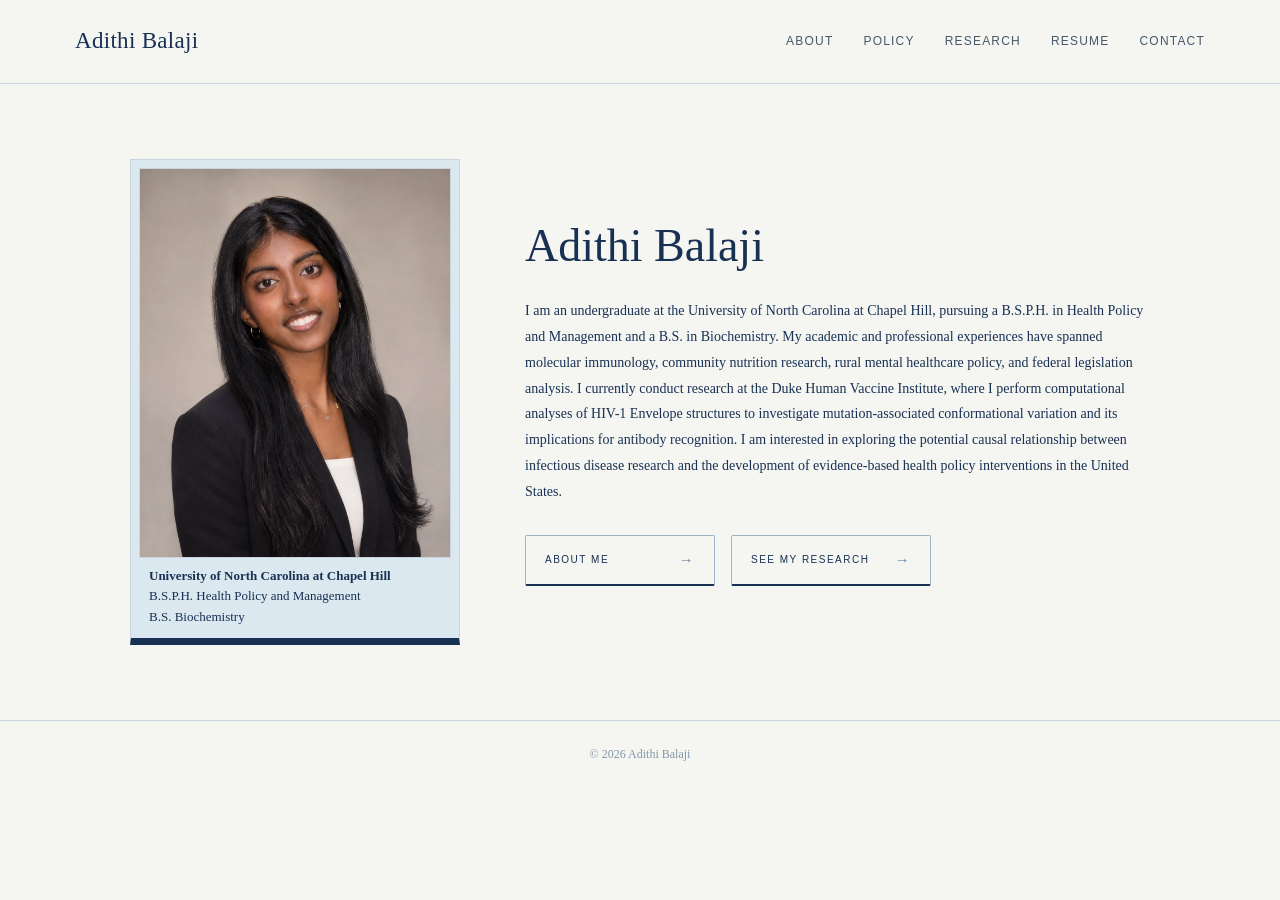
<file: index.html>
<!DOCTYPE html>
<html lang="en">

<head>
    <meta charset="UTF-8">
    <meta name="viewport" content="width=device-width, initial-scale=1.0">

    <title>Home | Adithi Balaji</title>

    <link rel="stylesheet" href="style.css">
</head>

<body>

<header>
    <div class="nav-container">

        <a href="index.html" class="logo">Adithi Balaji</a>

        <nav class="navbar">
            <ul>
                <li><a href="about.html">About</a></li>
                <li><a href="policy.html">Policy</a></li>
                <li><a href="research.html">Research</a></li>
                <li><a href="resume.html">Resume</a></li>
                <li><a href="connect.html">Contact</a></li>
            </ul>
        </nav>

    </div>
</header>


<main class="container">

    <div class="home-layout">

        <!-- PROFILE PHOTOGRAPH: LEFT SIDE -->

        <div class="home-image">

            <figure class="image-frame">

                <img
                    src="images/profile.jpeg"
                    alt="Portrait of Adithi Balaji"
                    class="profile-photo"
                >

                <figcaption class="image-caption">

                    <span>
                        <strong>University of North Carolina at Chapel Hill</strong>
                        <br>
                        B.S.P.H. Health Policy and Management
                        <br>
                        B.S. Biochemistry
                    </span>

                </figcaption>

            </figure>

        </div>


        <!-- INTRODUCTION: RIGHT SIDE -->

        <div class="home-text">

            <h1>Adithi Balaji</h1>

            <div class="intro">

                <p>
                    I am an undergraduate at the University of North Carolina at Chapel Hill, pursuing a B.S.P.H. in Health Policy and Management and a B.S. in Biochemistry. My academic and professional experiences have spanned molecular immunology, community nutrition research, rural mental healthcare policy, and federal legislation analysis. I currently conduct research at the Duke Human Vaccine Institute, where I perform computational analyses of HIV-1 Envelope structures to investigate mutation-associated conformational variation and its implications for antibody recognition. I am interested in exploring the potential causal relationship between infectious disease research and the development of evidence-based health policy interventions in the United States.
                </p>

                <div class="home-buttons">

                    <a href="about.html" class="home-button">
                        About Me
                    </a>

                    <a href="research.html" class="home-button">
                        See my Research
                    </a>

                </div>


            </div>

        </div>

    </div>

</main>


<footer>
    © 2026 Adithi Balaji
</footer>


</body>
</html>
</file>
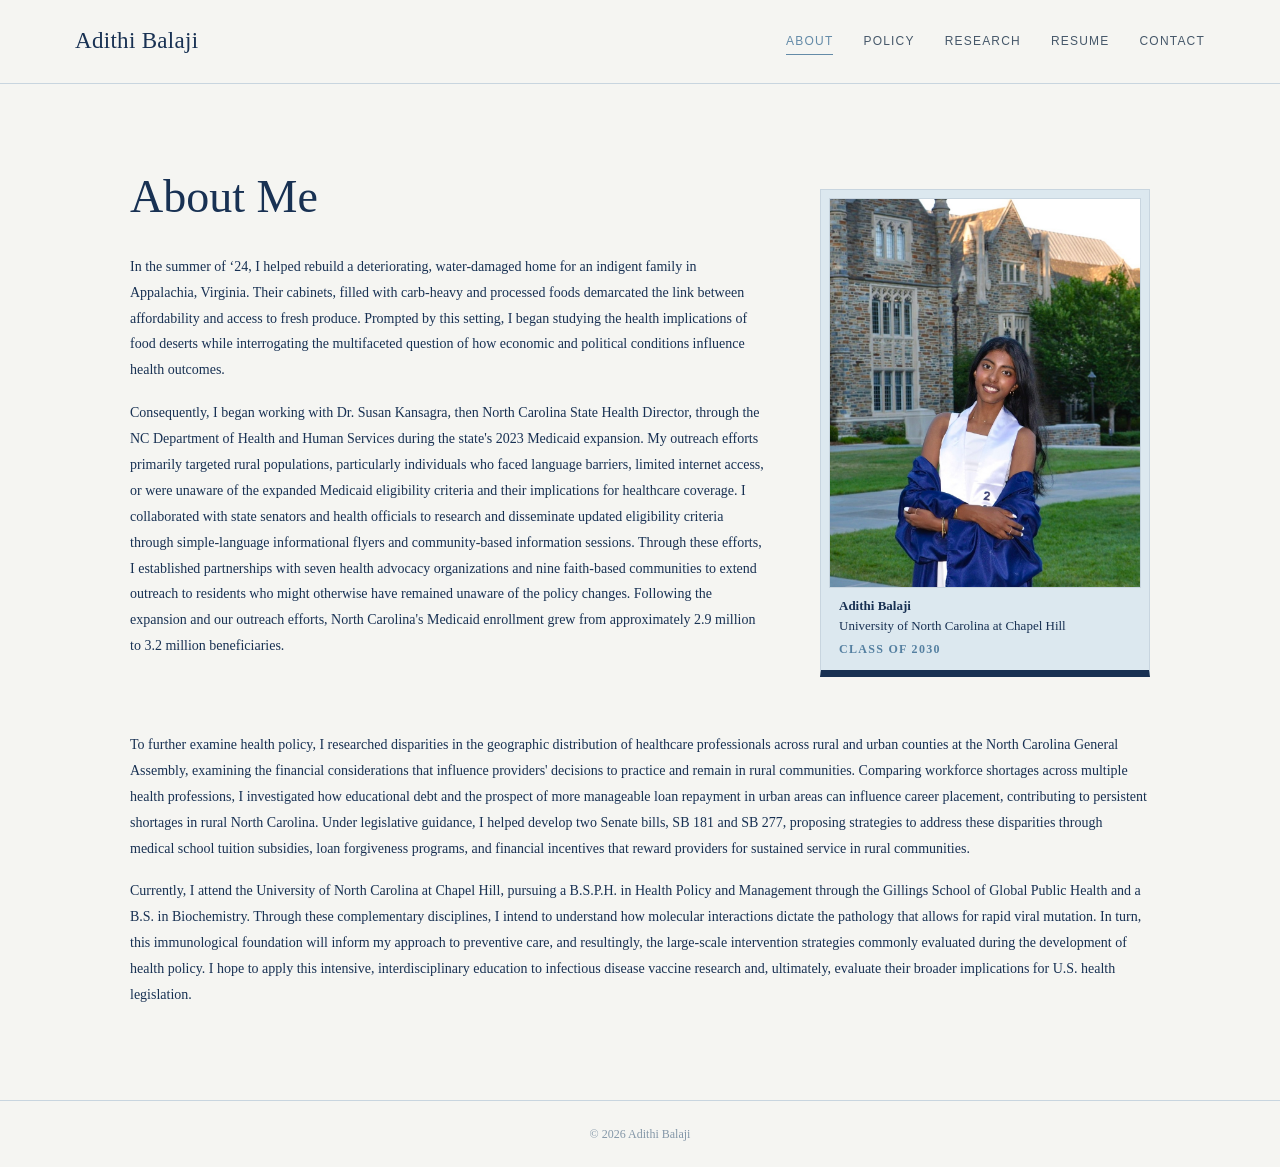
<file: about.html>
<!DOCTYPE html>
<html lang="en">

<head>
    <meta charset="UTF-8">
    <meta name="viewport" content="width=device-width, initial-scale=1.0">

    <title>About | Adithi Balaji</title>

    <link rel="stylesheet" href="style.css">
</head>

<body>

<header>
    <div class="nav-container">

        <a href="index.html" class="logo">Adithi Balaji</a>

        <nav class="navbar">
            <ul>
                <li><a href="about.html" class="active">About</a></li>
                <li><a href="policy.html">Policy</a></li>
                <li><a href="research.html">Research</a></li>
                <li><a href="resume.html">Resume</a></li>
                <li><a href="connect.html">Contact</a></li>
            </ul>
        </nav>

    </div>
</header>



<main class="container">

    <div class="about-layout">

        <!-- BIOGRAPHY -->

        <div class="about-text">

            <h1>About Me</h1>

            <div class="intro">

                <p>
                    In the summer of ‘24, I helped rebuild a deteriorating, water-damaged home for an indigent family in Appalachia, Virginia. Their cabinets, filled with carb-heavy and processed foods demarcated the link between affordability and access to fresh produce. Prompted by this setting, I began studying the health implications of food deserts while interrogating the multifaceted question of how economic and political conditions influence health outcomes.
                </p>

                <p>
                    Consequently, I began working with Dr. Susan Kansagra, then North Carolina State Health Director, through the NC Department of Health and Human Services during the state's 2023 Medicaid expansion. My outreach efforts primarily targeted rural populations, particularly individuals who faced language barriers, limited internet access, or were unaware of the expanded Medicaid eligibility criteria and their implications for healthcare coverage. I collaborated with state senators and health officials to research and disseminate updated eligibility criteria through simple-language informational flyers and community-based information sessions. Through these efforts, I established partnerships with seven health advocacy organizations and nine faith-based communities to extend outreach to residents who might otherwise have remained unaware of the policy changes. Following the expansion and our outreach efforts, North Carolina's Medicaid enrollment grew from approximately 2.9 million to 3.2 million beneficiaries.
                </p>

            </div>

        </div>

        <!-- PROFILE PHOTOGRAPH: UNCHANGED -->

        <div class="about-image">

            <figure class="image-frame">

                <img
                    src="images/adithi.jpg"
                    alt="Portrait of Adithi Balaji"
                    class="profile-photo"
                >

                <figcaption class="image-caption">

                    <span>
                        <strong>Adithi Balaji</strong>
                        <br>
                        University of North Carolina at Chapel Hill
                        <br>
                        <small>CLASS OF 2030</small>
                    </span>

                </figcaption>

            </figure>

        </div>

    </div>

    <!-- REMAINING THREE PARAGRAPHS: FULL WIDTH -->

    <div class="intro about-full-width">

        <p>
            To further examine health policy, I researched disparities in the geographic distribution of healthcare professionals across rural and urban counties at the North Carolina General Assembly, examining the financial considerations that influence providers' decisions to practice and remain in rural communities. Comparing workforce shortages across multiple health professions, I investigated how educational debt and the prospect of more manageable loan repayment in urban areas can influence career placement, contributing to persistent shortages in rural North Carolina. Under legislative guidance, I helped develop two Senate bills, SB 181 and SB 277, proposing strategies to address these disparities through medical school tuition subsidies, loan forgiveness programs, and financial incentives that reward providers for sustained service in rural communities.
        </p>

        <p>
            Currently, I attend the University of North Carolina at Chapel Hill, pursuing a B.S.P.H. in Health Policy and Management through the Gillings School of Global Public Health and a B.S. in Biochemistry. Through these complementary disciplines, I intend to understand how molecular interactions dictate the pathology that allows for rapid viral mutation. In turn, this immunological foundation will inform my approach to preventive care, and resultingly, the large-scale intervention strategies commonly evaluated during the development of health policy. I hope to apply this intensive, interdisciplinary education to infectious disease vaccine research and, ultimately, evaluate their broader implications for U.S. health legislation.
        </p>

    </div>

</main>

<footer>
    © 2026 Adithi Balaji
</footer>
</file>
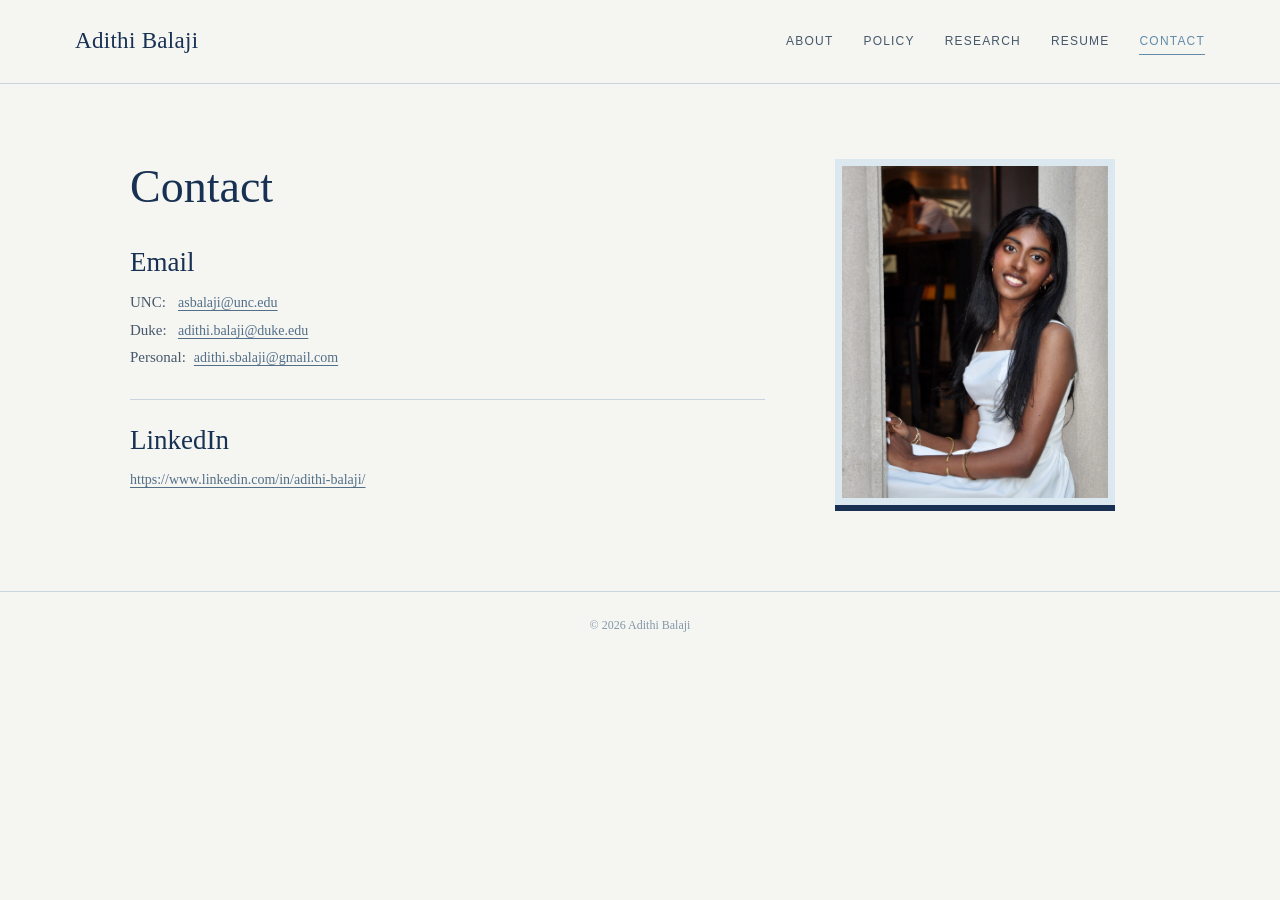
<file: connect.html>
<!DOCTYPE html>
<html lang="en">

<head>
    <meta charset="UTF-8">
    <meta name="viewport" content="width=device-width, initial-scale=1.0">

    <title>Contact | Adithi Balaji</title>

    <link rel="stylesheet" href="style.css">
</head>

<body>

<header>

    <div class="nav-container">

        <a href="index.html" class="logo">Adithi Balaji</a>

        <nav class="navbar">
            <ul>
                <li><a href="about.html">About</a></li>
                <li><a href="policy.html">Policy</a></li>
                <li><a href="research.html">Research</a></li>
                <li><a href="resume.html">Resume</a></li>
                <li><a href="connect.html" class="active">Contact</a></li>
            </ul>
        </nav>

    </div>

</header>


<main class="container">

    <div class="contact-layout">

        <!-- CONTACT INFORMATION -->

        <div class="contact-info">

            <h1>Contact</h1>

            <!-- EMAIL -->

            <section class="contact-section">

                <h2>Email</h2>

                <div class="contact-links">

                    <p class="contact-line">
                        <span class="contact-label">UNC:</span>
                        <a href="mailto:asbalaji@unc.edu">
                            asbalaji@unc.edu
                        </a>
                    </p>

                    <p class="contact-line">
                        <span class="contact-label">Duke:</span>
                        <a href="mailto:adithi.balaji@duke.edu">
                            adithi.balaji@duke.edu
                        </a>
                    </p>

                    <p class="contact-line">
                        <span class="contact-label">Personal:</span>
                        <a href="mailto:adithi.sbalaji@gmail.com">
                            adithi.sbalaji@gmail.com
                        </a>
                    </p>

                </div>

            </section>


            <!-- LINKEDIN -->

            <section class="contact-section">

                <h2>LinkedIn</h2>

                <div class="contact-links">

                    <p class="contact-line">
                        <a
                            href="https://www.linkedin.com/in/adithi-balaji/"
                            target="_blank"
                            rel="noopener noreferrer"
                        >
                            https://www.linkedin.com/in/adithi-balaji/
                        </a>
                    </p>

                </div>

            </section>

        </div>


        <!-- CONTACT PHOTOGRAPH -->

        <div class="contact-image">

            <img
                src="images/contact.jpg"
                alt="Portrait of Adithi Balaji"
                class="contact-photo"
            >

        </div>

    </div>

</main>


<footer>
    © 2026 Adithi Balaji
</footer>


</body>
</html>
</file>
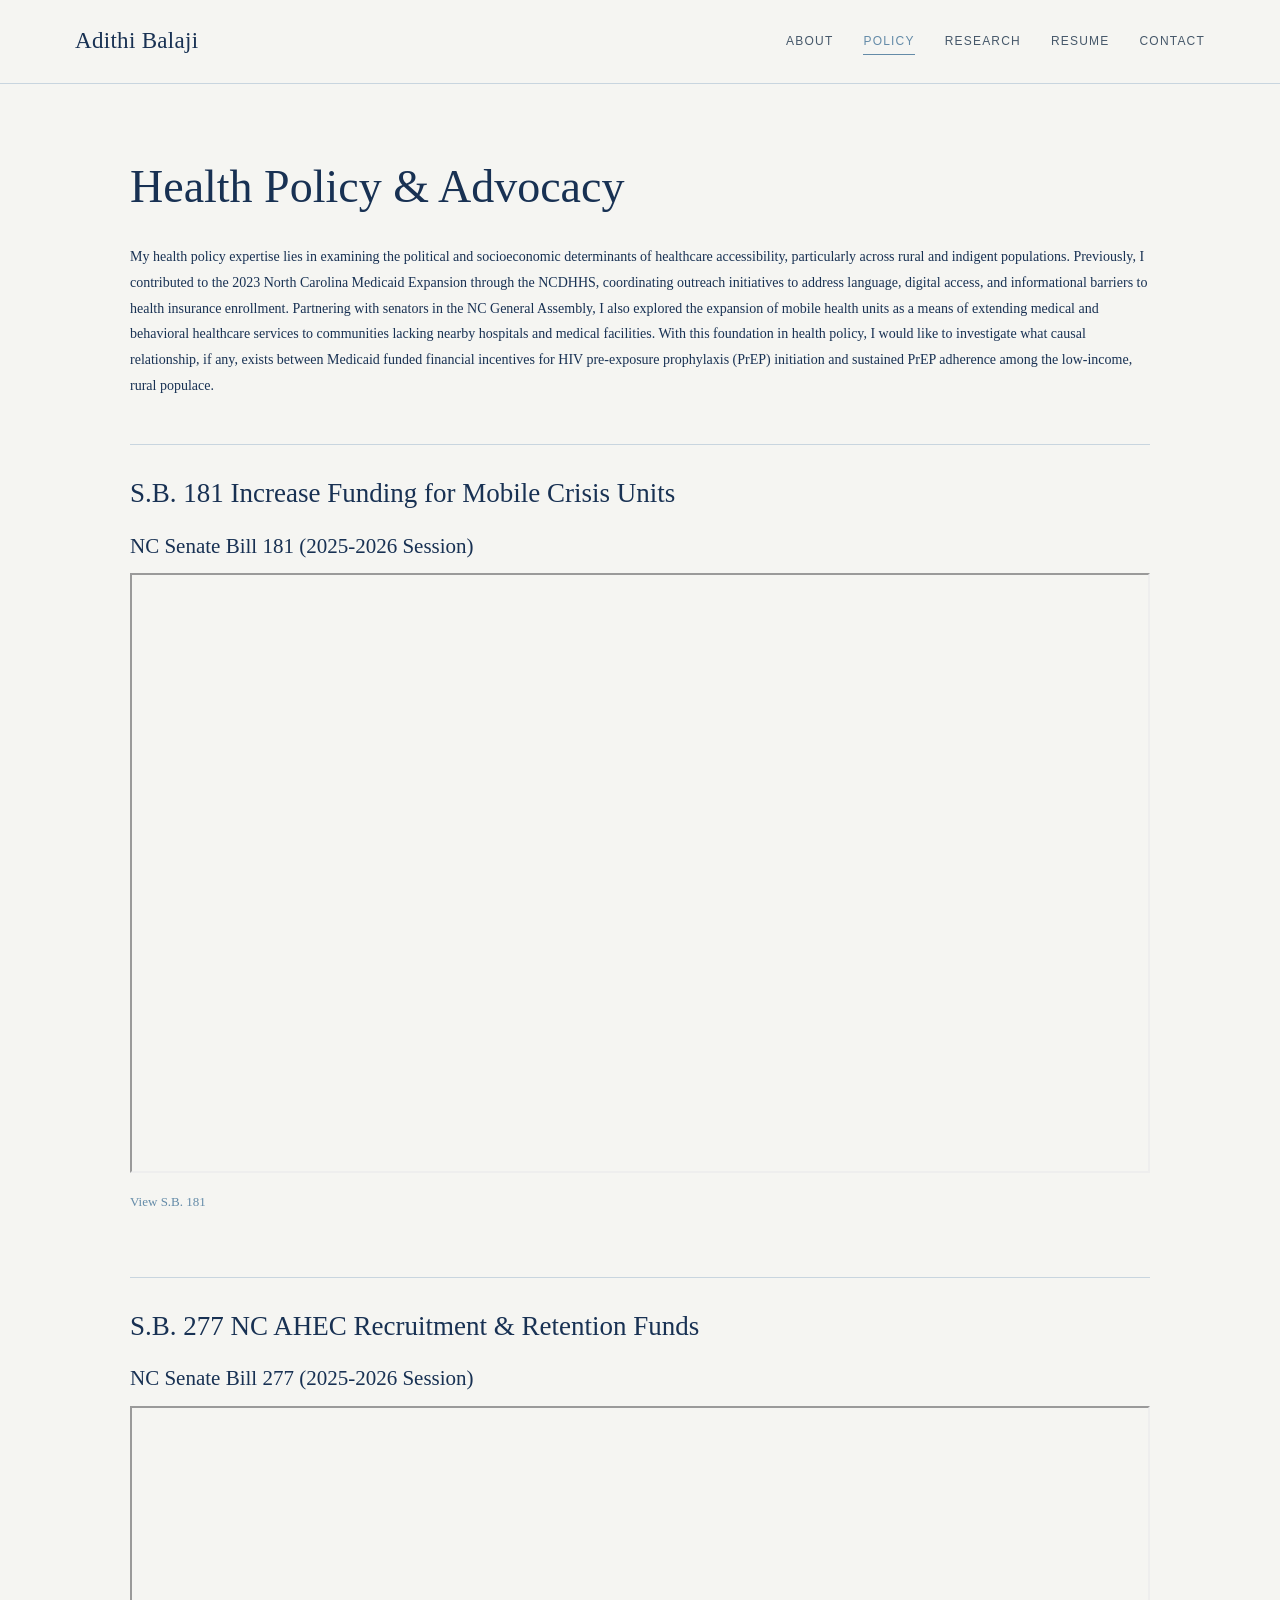
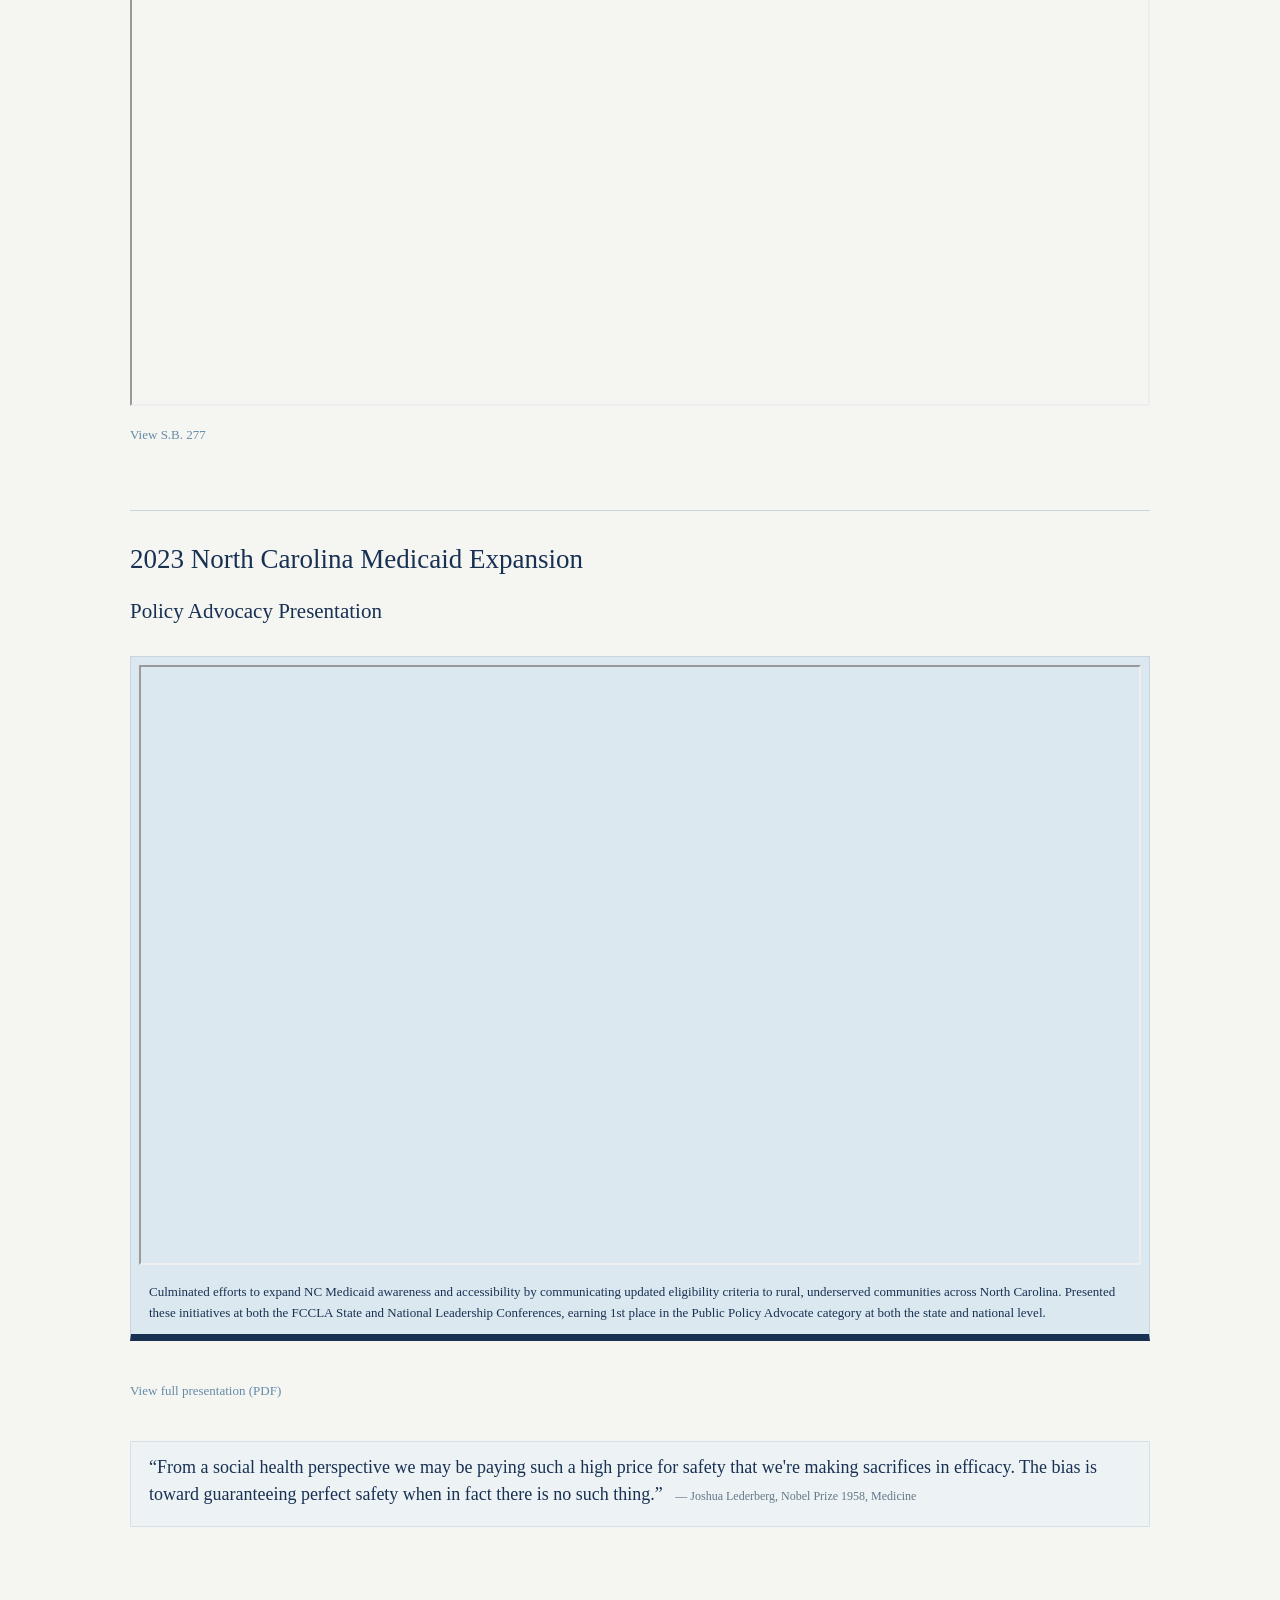
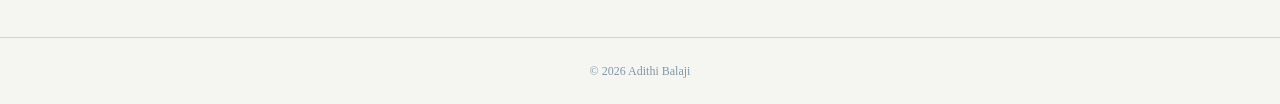
<file: policy.html>
<!DOCTYPE html>
<html lang="en">

<head>
    <meta charset="UTF-8">
    <meta name="viewport" content="width=device-width, initial-scale=1.0">

    <title>Policy | Adithi Balaji</title>

    <!-- Google Fonts -->
    <link href="https://fonts.googleapis.com/css2?family=Source+Serif+4:wght@400;500;600&display=swap" rel="stylesheet">

    <!-- Main Stylesheet -->
    <link rel="stylesheet" href="style.css">
</head>

<body>

<header>

    <div class="nav-container">

        <a href="index.html" class="logo">Adithi Balaji</a>

        <nav class="navbar">
            <ul>
                <li><a href="about.html">About</a></li>
                <li><a href="policy.html" class="active">Policy</a></li>
                <li><a href="research.html">Research</a></li>
                <li><a href="resume.html">Resume</a></li>
                <li><a href="connect.html">Contact</a></li>
            </ul>
        </nav>

    </div>

</header>


<main class="container">


    <!-- PAGE HEADING -->

    <h1>Health Policy & Advocacy</h1>


    <!-- POLICY STATEMENT -->

    <section class="section">

        <p class="placeholder">
            My health policy expertise lies in examining the political and socioeconomic determinants of healthcare accessibility, particularly across rural and indigent populations. Previously, I contributed to the 2023 North Carolina Medicaid Expansion through the NCDHHS, coordinating outreach initiatives to address language, digital access, and informational barriers to health insurance enrollment. Partnering with senators in the NC General Assembly, I also explored the expansion of mobile health units as a means of extending medical and behavioral healthcare services to communities lacking nearby hospitals and medical facilities. With this foundation in health policy, I would like to investigate what causal relationship, if any, exists between Medicaid funded financial incentives for HIV pre-exposure prophylaxis (PrEP) initiation and sustained PrEP adherence among the low-income, rural populace.
        </p>

    </section>


    <!-- SENATE BILL 1 -->

    <section class="project-section">

        <h2>S.B. 181 Increase Funding for Mobile Crisis Units</h2>

        <div class="document-item">

            <h3> NC Senate Bill 181 (2025-2026 Session)</h3>

            <div class="document-preview">

                <iframe
                    src="documents/SB181v0.pdf"
                    width="100%"
                    height="600"
                    title="Senate Bill 1"
                ></iframe>

            </div>

            <a
                href="https://www.ncleg.gov/BillLookup/2025/S181"
                class="document-link"
                target="_blank"
                rel="noopener noreferrer"
            >
                View S.B. 181
            </a>

        </div>

    </section>


    <!-- SENATE BILL 2 -->

    <section class="project-section">

        <h2>S.B. 277 NC AHEC Recruitment & Retention Funds</h2>

        <div class="document-item">

            <h3> NC Senate Bill 277 (2025-2026 Session)</h3>

            <div class="document-preview">

                <iframe
                    src="documents/SB277v0.pdf"
                    width="100%"
                    height="600"
                    title="Senate Bill 2"
                ></iframe>

            </div>

            <a
                href="https://www.ncleg.gov/BillLookup/2025/S277"
                class="document-link"
                target="_blank"
                rel="noopener noreferrer"
            >
                View S.B. 277
            </a>

        </div>

    </section>


    <!-- POLICY ADVOCACY PRESENTATION -->

    <section class="project-section">

        <h2>2023 North Carolina Medicaid Expansion</h2>
        
<div class="document-item">

    <h3>Policy Advocacy Presentation</h3>

    <figure class="image-frame">

        <div class="document-preview">
            <iframe
                src="documents/Public Policy Advocate.pdf"
                width="100%"
                height="600"
                title="Advocacy Presentation"
            ></iframe>
        </div>

        <figcaption class="image-caption">
            <span>Culminated efforts to expand NC Medicaid awareness and accessibility by communicating updated eligibility criteria to rural, underserved communities across North Carolina. Presented these initiatives at both the FCCLA State and National Leadership Conferences, earning 1st place in the Public Policy Advocate category at both the state and national level.</span>
        </figcaption>

    </figure>

    <a
        href="documents/Public Policy Advocate.pdf"
        class="document-link"
        target="_blank"
        rel="noopener noreferrer"
    >
        View full presentation (PDF)
    </a>

</div>


    </section>


    <!-- CLOSING QUOTATION -->

    <section class="research-quote-panel">

        <p class="research-quote">
            “From a social health perspective we may be paying such a high price for safety that we're making sacrifices in efficacy. The bias is toward guaranteeing perfect safety when in fact there is no such thing.”

            <span class="research-quote-author">
                — Joshua Lederberg, Nobel Prize 1958, Medicine
            </span>
        </p>

    </section>


</main>


<footer>
    © 2026 Adithi Balaji
</footer>


</body>
</html>
</file>
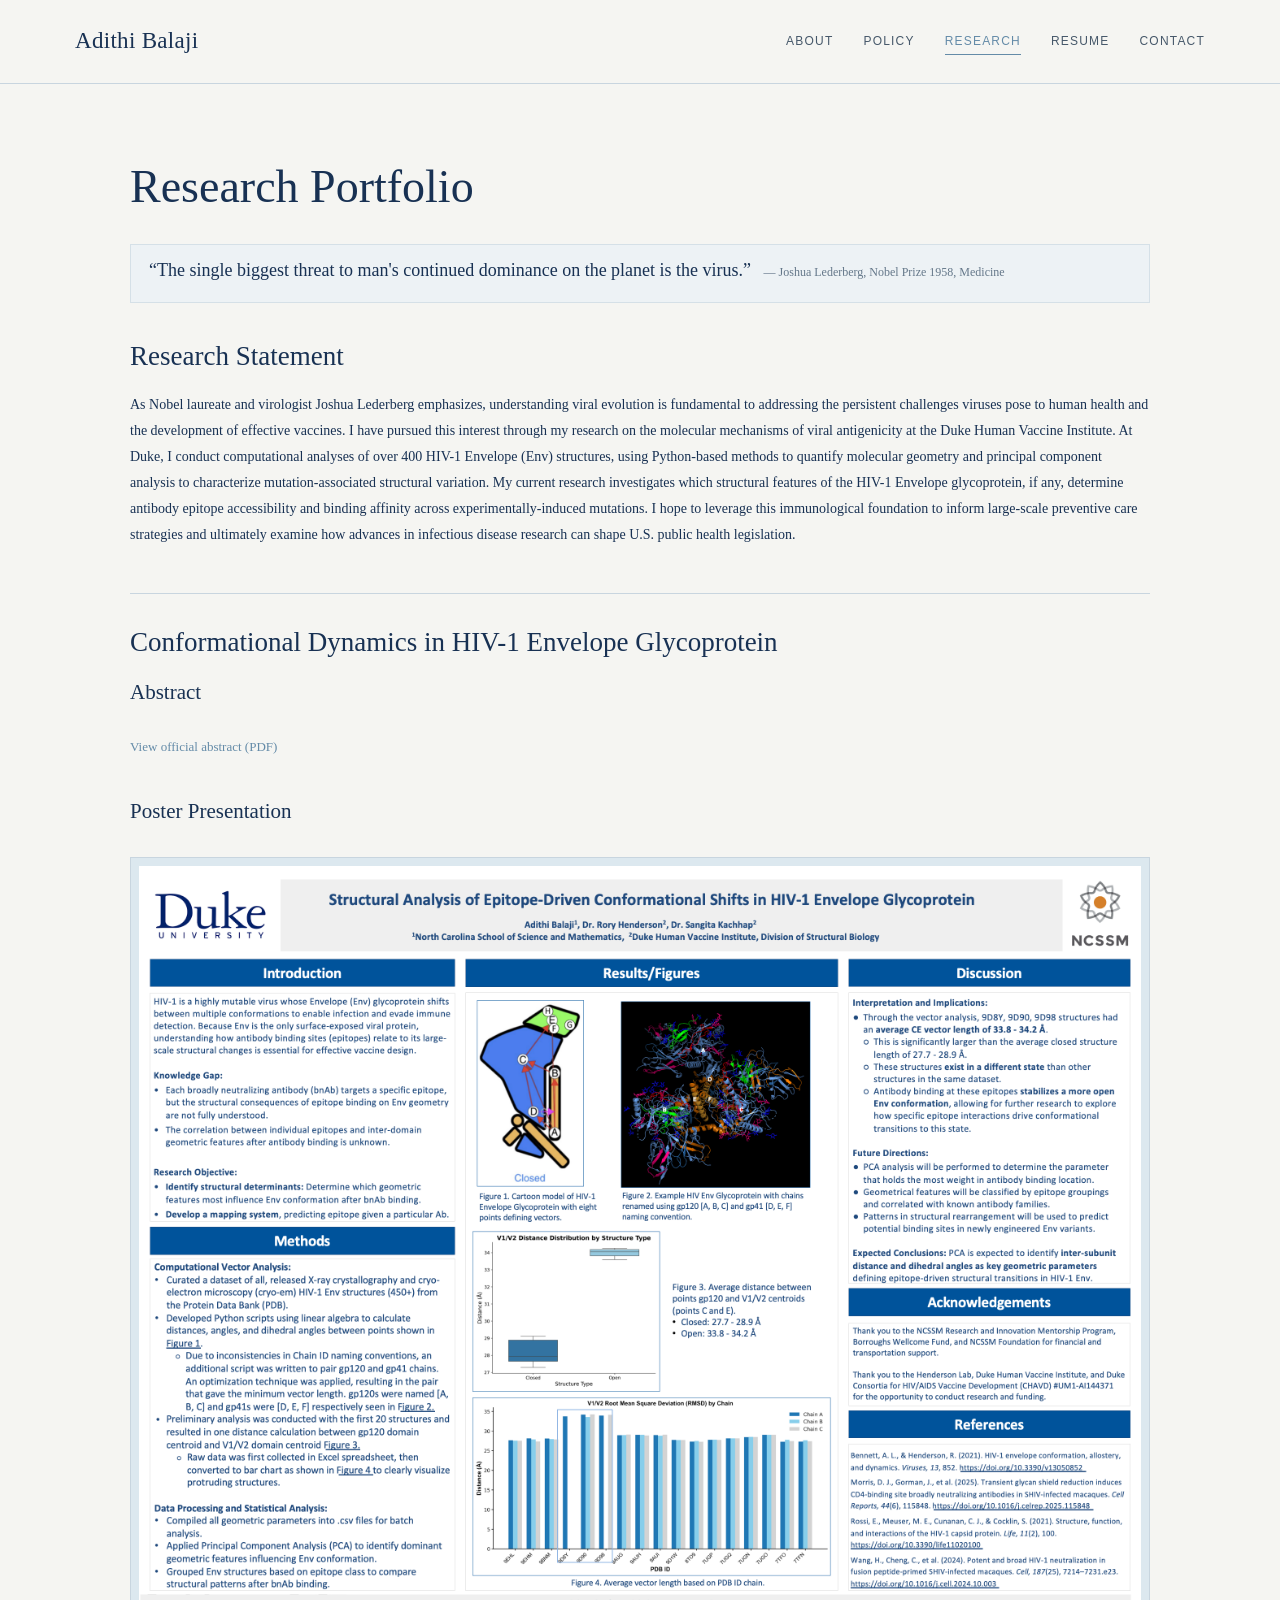
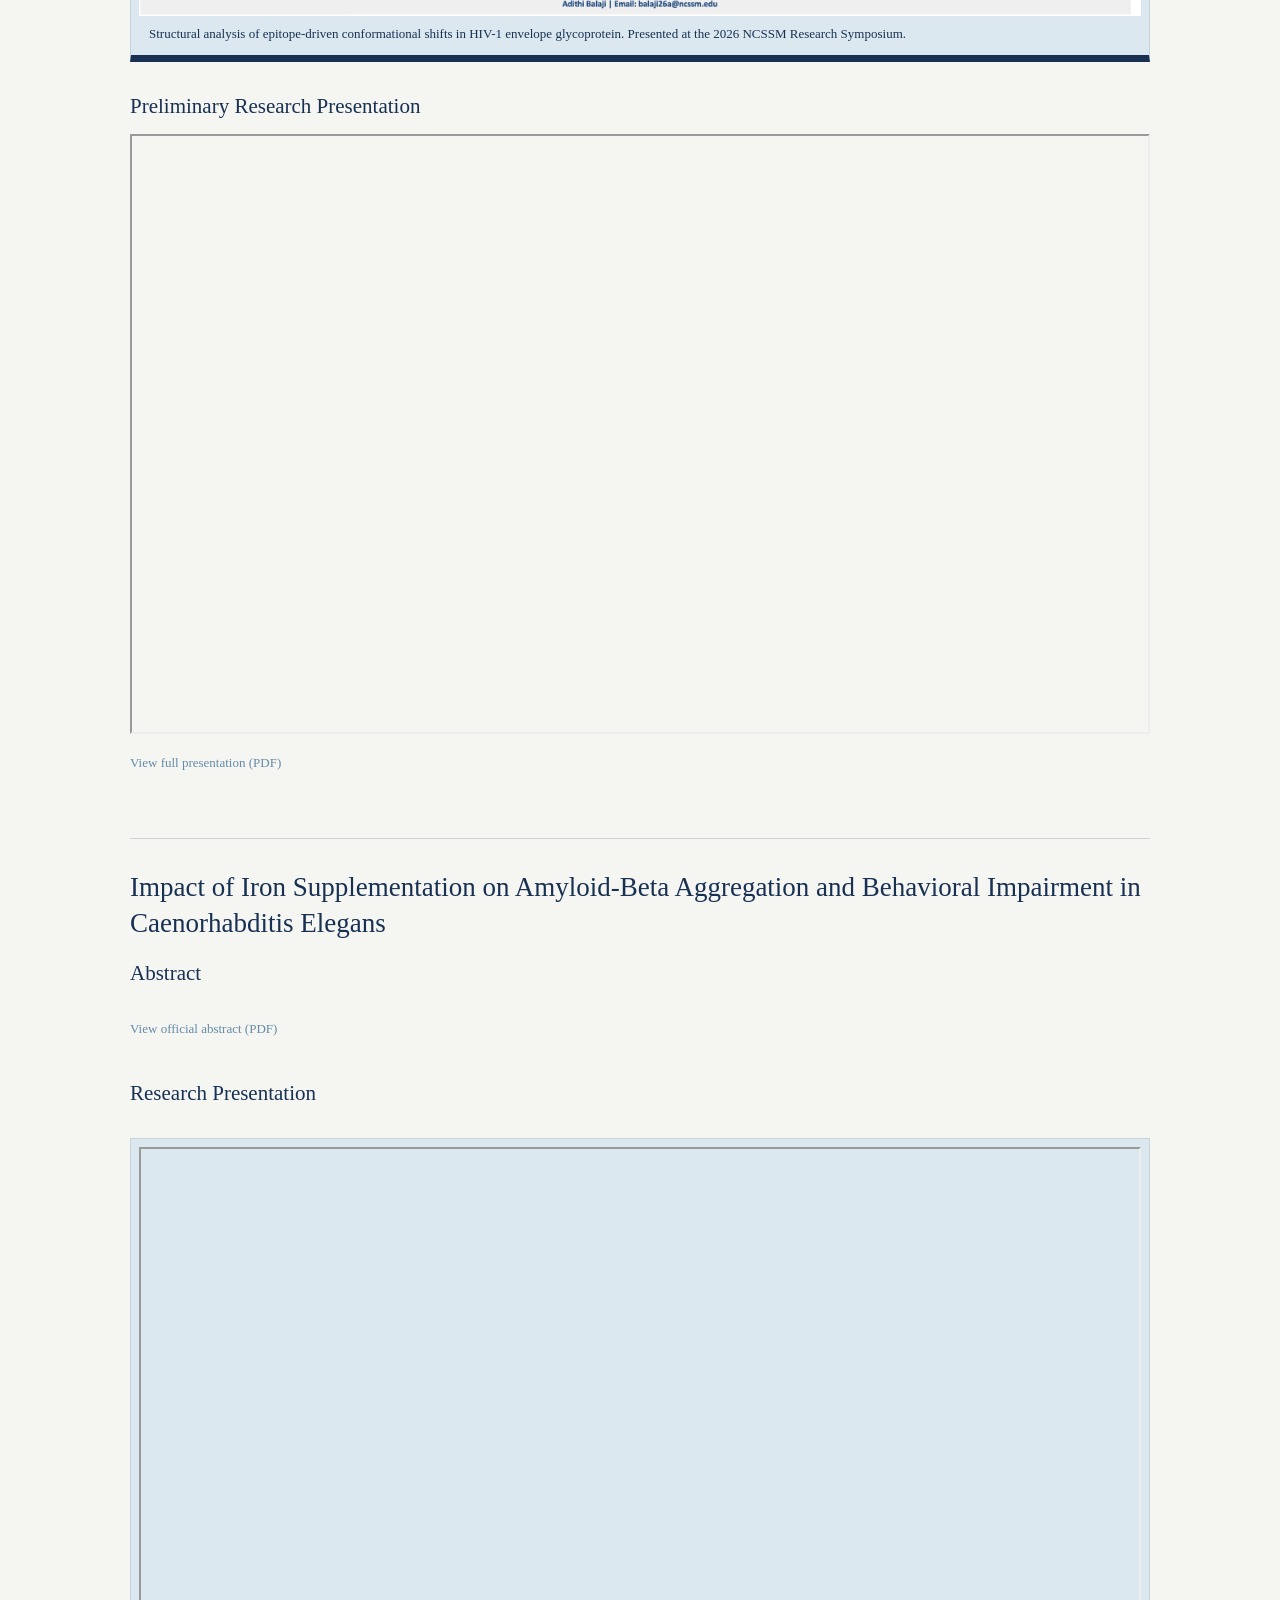
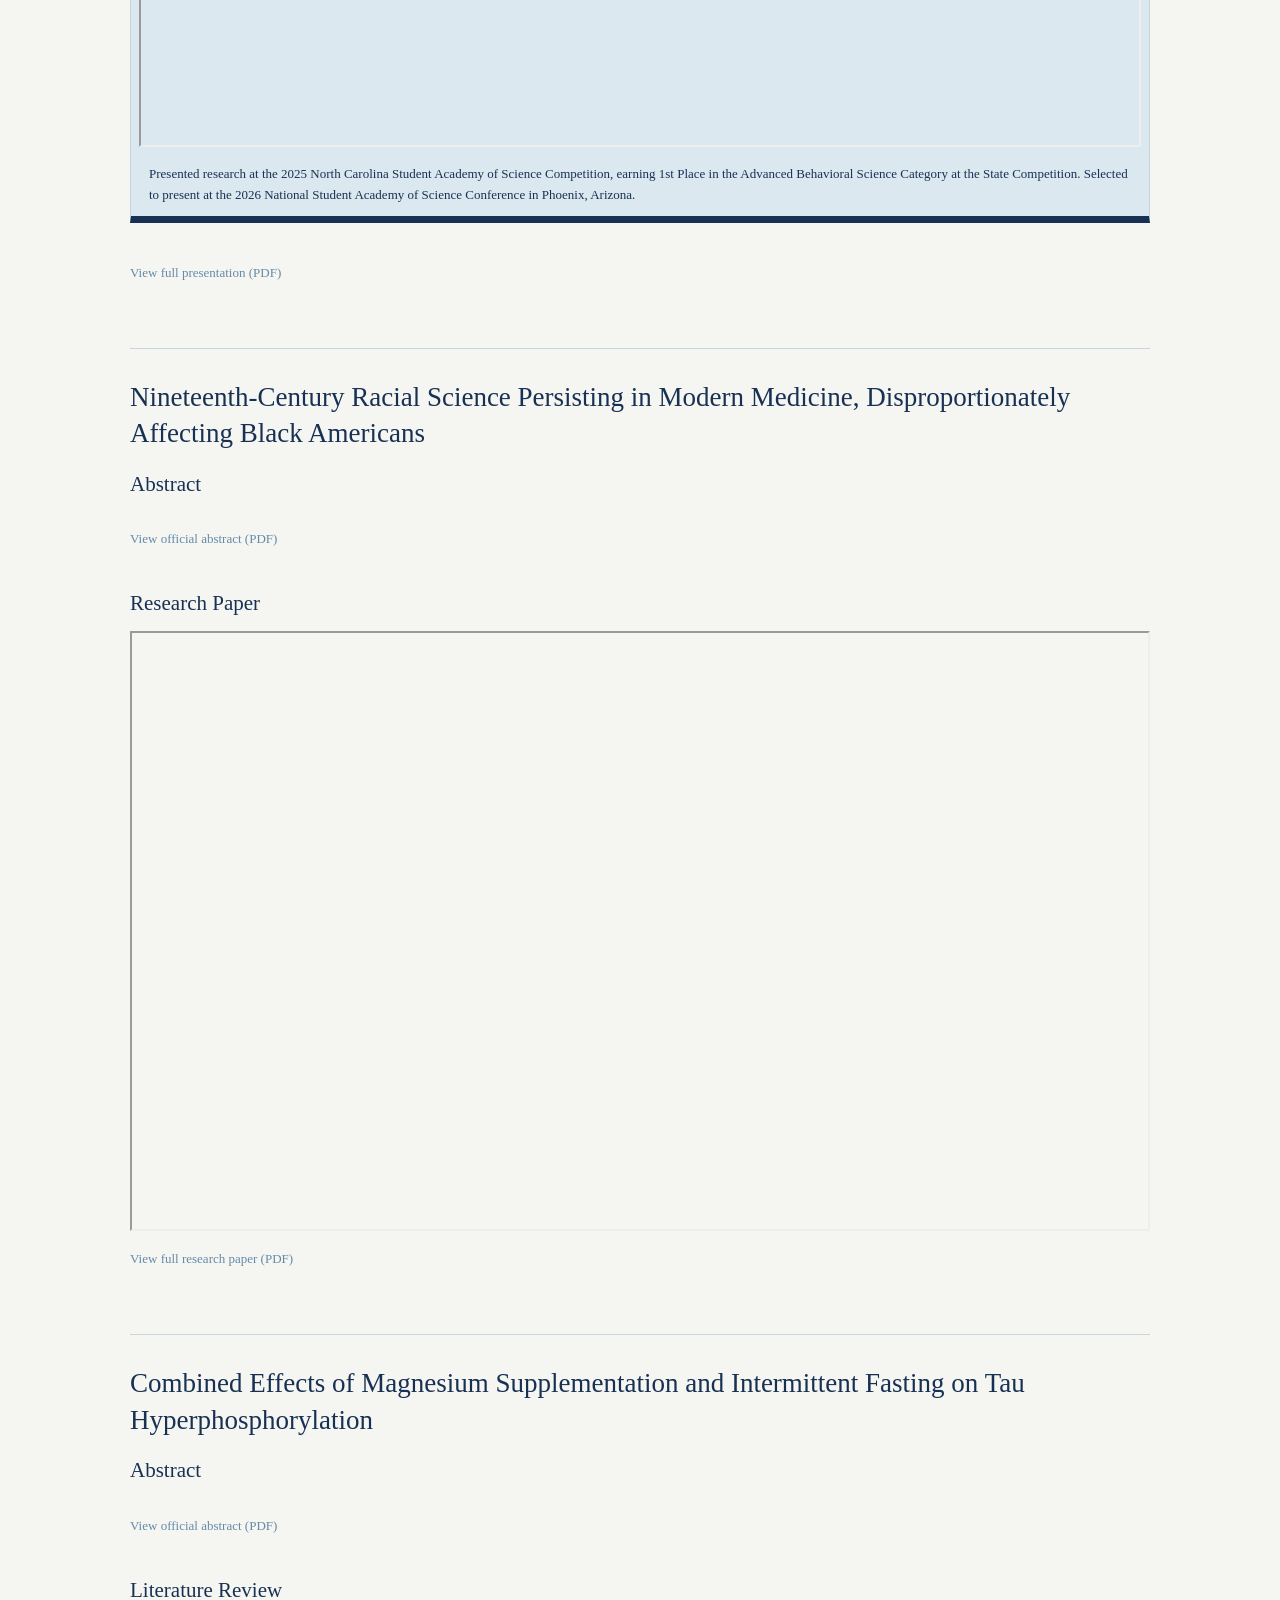
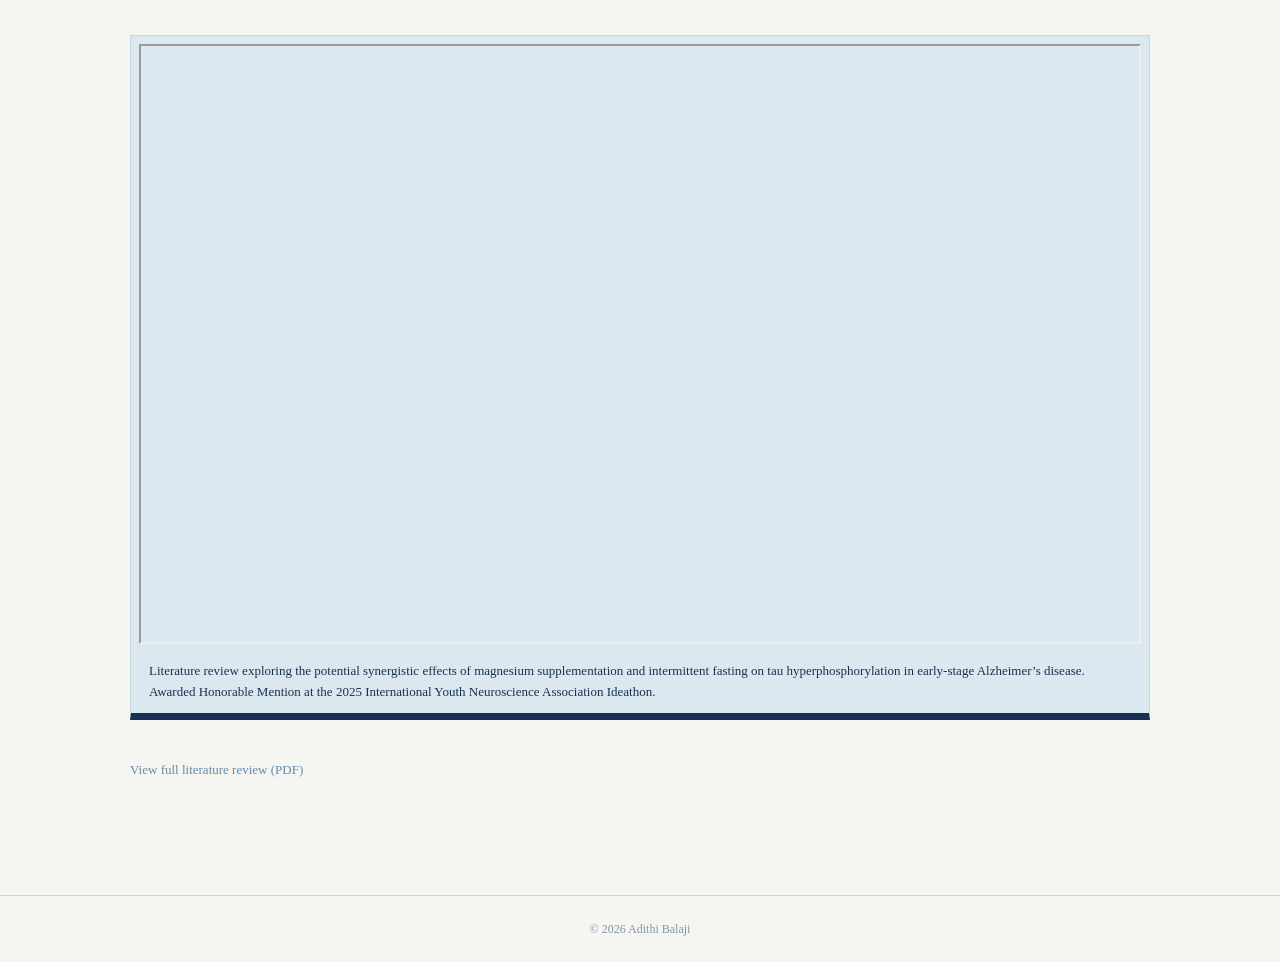
<file: research.html>
<!DOCTYPE html>
<html lang="en">

<head>
    <meta charset="UTF-8">
    <meta name="viewport" content="width=device-width, initial-scale=1.0">

    <title>Research | Adithi Balaji</title>

    <!-- Google Fonts -->
    <link href="https://fonts.googleapis.com/css2?family=Source+Serif+4:wght@400;500;600&display=swap" rel="stylesheet">

    <!-- Main Stylesheet -->
    <link rel="stylesheet" href="style.css">
</head>

<body>

<header>

    <div class="nav-container">

        <a href="index.html" class="logo">Adithi Balaji</a>

        <nav class="navbar">
            <ul>
                <li><a href="about.html">About</a></li>
                <li><a href="policy.html">Policy</a></li>
                <li><a href="research.html" class="active">Research</a></li>
                <li><a href="resume.html">Resume</a></li>
                <li><a href="connect.html">Contact</a></li>
            </ul>
        </nav>

    </div>

</header>


<main class="container">


    <!-- PAGE HEADING -->

    <h1>Research Portfolio</h1>


    <!-- OPENING QUOTATION -->

    <section class="research-quote-panel">

        <p class="research-quote">
            “The single biggest threat to man's continued dominance on the planet is the virus.”
            <span class="research-quote-author"> — Joshua Lederberg, Nobel Prize 1958, Medicine</span>
        </p>

    </section>


    <!-- RESEARCH STATEMENT -->

    <section class="section">

        <h2>Research Statement</h2>

        <p class="placeholder">
            As Nobel laureate and virologist Joshua Lederberg emphasizes, understanding viral evolution is fundamental to addressing the persistent challenges viruses pose to human health and the development of effective vaccines. I have pursued this interest through my research on the molecular mechanisms of viral antigenicity at the Duke Human Vaccine Institute. At Duke, I conduct computational analyses of over 400 HIV-1 Envelope (Env) structures, using Python-based methods to quantify molecular geometry and principal component analysis to characterize mutation-associated structural variation. My current research investigates which structural features of the HIV-1 Envelope glycoprotein, if any, determine antibody epitope accessibility and binding affinity across experimentally-induced mutations. I hope to leverage this immunological foundation to inform large-scale preventive care strategies and ultimately examine how advances in infectious disease research can shape U.S. public health legislation.

        </p>

    </section>


    <!-- PROJECT 1 -->

    <section class="project-section">

        <h2>Conformational Dynamics in HIV-1 Envelope Glycoprotein</h2>


        <h3>Abstract</h3>

        <div class="document-item">

            <a
                href="documents/abstracts/HIV Env Conformational Analysis Abstract.pdf"
                class="document-link"
                target="_blank"
                rel="noopener noreferrer"
            >
                View official abstract (PDF)
            </a>

        </div>


        <h3>Poster Presentation</h3>

        <figure class="image-frame">

            <img
                src="images/MR4050B Research Poster.png"
                alt="Research poster for Project 1"
            >

            <figcaption class="image-caption">
                <span>Structural analysis of epitope-driven conformational shifts in HIV-1 envelope glycoprotein. Presented at the 2026 NCSSM Research Symposium.</span>
            </figcaption>

        </figure>


        <div class="document-item">

            <h3>Preliminary Research Presentation</h3>

            <div class="document-preview">

                <iframe
                    src="documents/Final MR Symposium Presentation.pdf"
                    width="100%"
                    height="600"
                    title="Project 1 Preliminary Research Presentation"
                ></iframe>

            </div>

            <a
                href="documents/Final MR Symposium Presentation.pdf"
                class="document-link"
                target="_blank"
                rel="noopener noreferrer"
            >
                View full presentation (PDF)
            </a>

        </div>

    </section>



    <!-- PROJECT 2 -->

    <section class="project-section">

        <h2>Impact of Iron Supplementation on Amyloid-Beta Aggregation and Behavioral Impairment in Caenorhabditis Elegans</h2>


        <h3>Abstract</h3>

        <div class="document-item">

            <a
                href="documents/abstracts/AB Aggregation on CE Abstract.pdf"
                class="document-link"
                target="_blank"
                rel="noopener noreferrer"
            >
                View official abstract (PDF)
            </a>

        </div>


        <h3>Research Presentation</h3>

        <figure class="image-frame">

            <div class="document-preview">

                <iframe
                    src="documents/NCSAS 2025_ Iron Supplementation on C. Elegans.pdf"
                    width="100%"
                    height="600"
                    title="Project 2 Research Presentation"
                ></iframe>

            </div>

            <figcaption class="image-caption">
                <span>Presented research at the 2025 North Carolina Student Academy of Science Competition, earning 1st Place in the Advanced Behavioral Science Category at the State Competition. Selected to present at the 2026 National Student Academy of Science Conference in Phoenix, Arizona.</span>
            </figcaption>

        </figure>

        <div class="document-item">

            <a
                href="documents/NCSAS 2025_ Iron Supplementation on C. Elegans.pdf"
                class="document-link"
                target="_blank"
                rel="noopener noreferrer"
            >
                View full presentation (PDF)
            </a>

        </div>

    </section>


    <!-- PROJECT 3 -->

    <section class="project-section">

        <h2>Nineteenth-Century Racial Science Persisting in Modern Medicine, Disproportionately Affecting Black Americans</h2>


        <h3>Abstract</h3>

        <div class="document-item">

            <a
                href="documents/abstracts/19thC Racialized Medicine Abstract.pdf"
                class="document-link"
                target="_blank"
                rel="noopener noreferrer"
            >
                View official abstract (PDF)
            </a>

        </div>


        <div class="document-item">

            <h3>Research Paper</h3>

            <div class="document-preview">

                <iframe
                    src="documents/EN4610 Final Research Paper.pdf"
                    width="100%"
                    height="600"
                    title="Project 3 Full Research Paper"
                ></iframe>

            </div>

            <a
                href="documents/EN4610 Final Research Paper.pdf"
                class="document-link"
                target="_blank"
                rel="noopener noreferrer"
            >
                View full research paper (PDF)
            </a>

        </div>

    </section>


    <!-- PROJECT 4 -->

    <section class="project-section">

        <h2>Combined Effects of Magnesium Supplementation and Intermittent Fasting on Tau Hyperphosphorylation</h2>


        <h3>Abstract</h3>

        <div class="document-item">

            <a
                href="documents/abstracts/Mg & IF Abstract.pdf"
                class="document-link"
                target="_blank"
                rel="noopener noreferrer"
            >
                View official abstract (PDF)
            </a>

        </div>

        <div class="document-item">

            <h3>Literature Review</h3>

            <figure class="image-frame">

                <div class="document-preview">
                    <iframe
                        src="documents/Combined Effects of Magnesium Supplementation.pdf"
                        width="100%"
                        height="600"
                        title="Project 4 Literature Review"
                    ></iframe>
                </div>

                <figcaption class="image-caption">
                    <span>Literature review exploring the potential synergistic effects of magnesium supplementation and intermittent fasting on tau hyperphosphorylation in early-stage Alzheimer’s disease. Awarded Honorable Mention at the 2025 International Youth Neuroscience Association Ideathon.</span>
                </figcaption>

            </figure>

            <a
                href="documents/Combined Effects of Magnesium Supplementation.pdf"
                class="document-link"
                target="_blank"
                rel="noopener noreferrer"
            >
                View full literature review (PDF)
            </a>

        </div>


    </section>


</main>


<footer>
    © 2026 Adithi Balaji
</footer>


</body>
</html>
</file>
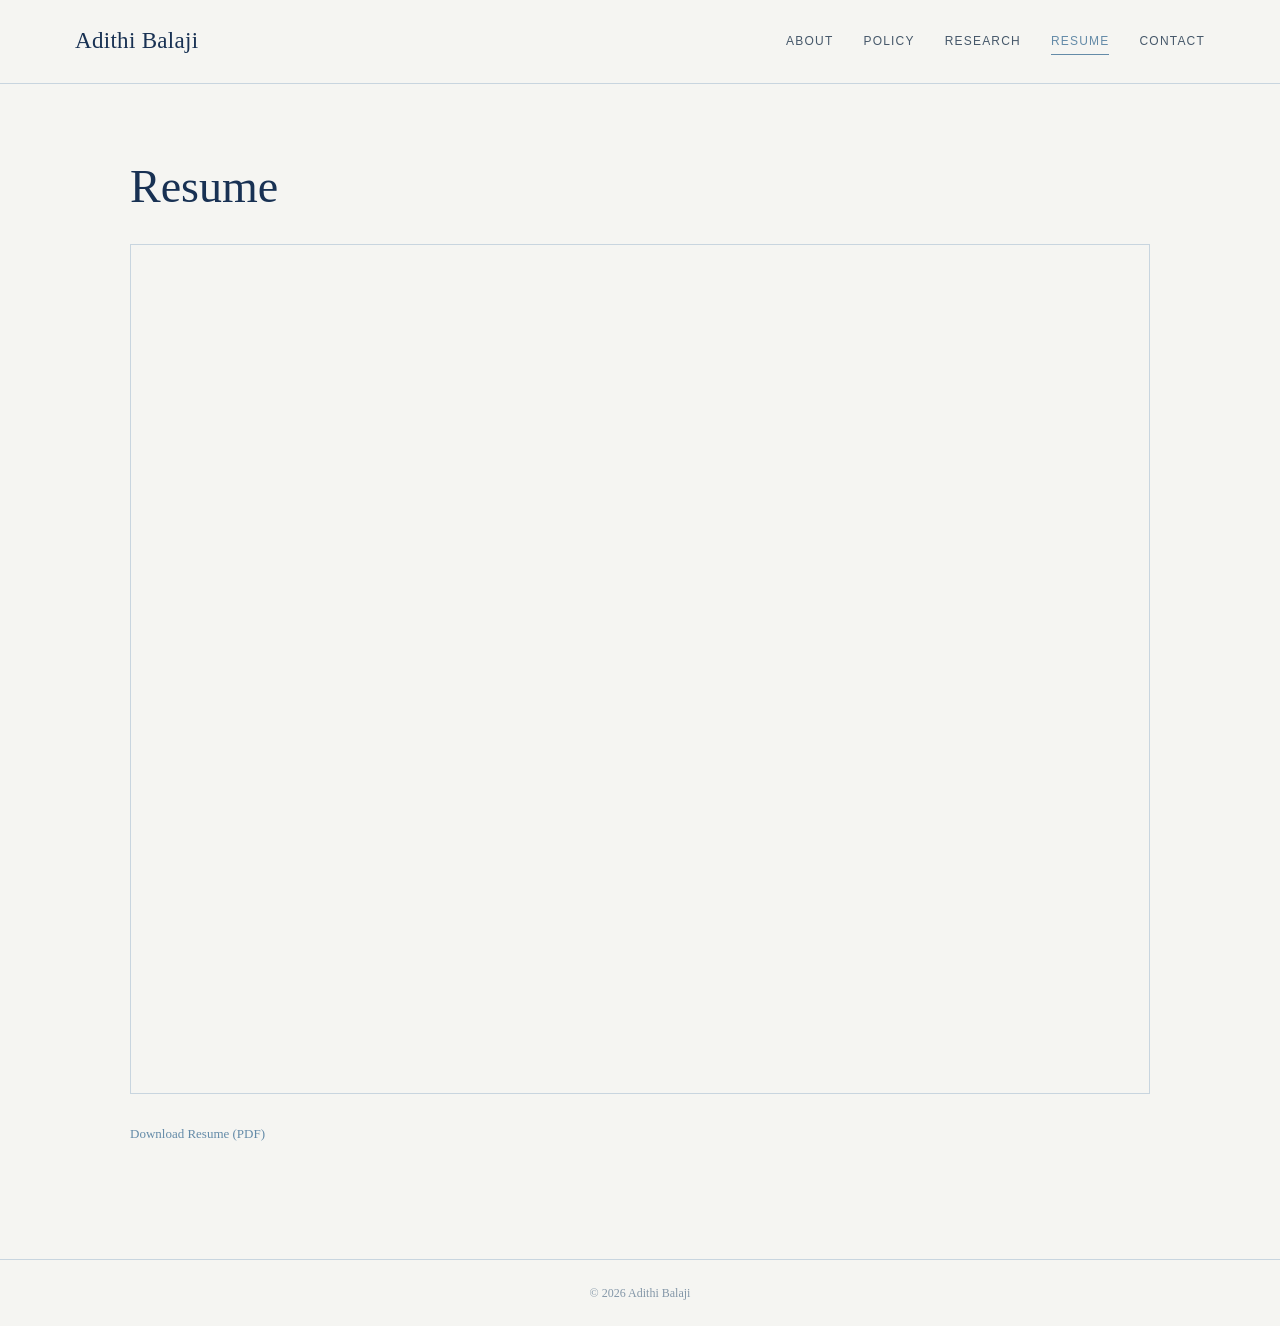
<file: resume.html>
<!DOCTYPE html>
<html lang="en">

<head>
    <meta charset="UTF-8">
    <meta name="viewport" content="width=device-width, initial-scale=1.0">

    <title>Resume | Adithi Balaji</title>

    <link rel="stylesheet" href="style.css">
</head>

<body>

<header>

    <div class="nav-container">

        <a href="index.html" class="logo">Adithi Balaji</a>

        <nav class="navbar">
            <ul>
                <li><a href="about.html">About</a></li>
                <li><a href="policy.html">Policy</a></li>
                <li><a href="research.html">Research</a></li>
                <li><a href="resume.html" class="active">Resume</a></li>
                <li><a href="connect.html">Contact</a></li>
            </ul>
        </nav>

    </div>

</header>


<main class="container">

    <h1>Resume</h1>


    <!-- RESUME PDF VIEWER -->

    <div class="resume-viewer">

        <iframe
            src="documents/Adithi_Balaji_Resume.pdf"
            title="Adithi Balaji Resume">
        </iframe>

    </div>


    <!-- DOWNLOAD LINK -->

    <div class="document-item">

        <a
            href="documents/Adithi_Balaji_Resume.pdf"
            class="document-link"
            download
        >
            Download Resume (PDF)
        </a>

    </div>

</main>


<footer>
    © 2026 Adithi Balaji
</footer>


</body>
</html>
</file>
<file: style.css>
/* =========================================
   ADITHI BALAJI — PERSONAL WEBSITE
   ========================================= */


/* 1. GENERAL SETTINGS */

* {
    margin: 0;
    padding: 0;
    box-sizing: border-box;
}

body {
    background-color: #F5F5F2;
    color: #46586A;
    font-family: Cambria, Georgia, serif;
    font-size: 14px;
    line-height: 1.85;
    min-height: 100vh;
}


/* 2. NAVIGATION BAR */

header {
    background-color: #F5F5F2;
    border-bottom: 1px solid #C8D5DF;
    position: sticky;
    top: 0;
    z-index: 100;
}

.nav-container {
    max-width: 1200px;
    margin: auto;
    padding: 20px 35px;
    display: flex;
    justify-content: space-between;
    align-items: center;
    gap: 25px;
}

.logo {
    font-family: Baskerville, "Baskerville Old Face",
                 "Palatino Linotype", "Book Antiqua", serif;
    font-size: 23px;
    color: #183153;
    text-decoration: none;
    letter-spacing: 0.3px;
    white-space: nowrap;
}

.navbar ul {
    list-style: none;
    display: flex;
    gap: 30px;
}

.navbar a {
    text-decoration: none;
    color: #46586A;
    font-family: Arial, Helvetica, sans-serif;
    font-size: 12px;
    font-weight: 500;
    letter-spacing: 1.2px;
    text-transform: uppercase;
    transition: color 0.2s ease;
    padding-bottom: 6px;
}

.navbar a:hover,
.navbar a.active {
    color: #648BA8;
    border-bottom: 1px solid #648BA8;
}


/* 3. MAIN CONTENT */

.container {
    max-width: 1100px;
    margin: auto;
    padding: 75px 40px;
}

main {
    animation: fadeIn 0.4s ease;
}

h1 {
    font-family: Baskerville, "Baskerville Old Face",
                 "Palatino Linotype", "Book Antiqua", serif;
    font-size: 46px;
    font-weight: normal;
    color: #183153;
    line-height: 1.2;
    margin-bottom: 30px;
}

h2 {
    font-family: Baskerville, "Baskerville Old Face",
                 "Palatino Linotype", "Book Antiqua", serif;
    font-size: 27px;
    font-weight: normal;
    color: #183153;
    line-height: 1.35;
    margin-bottom: 18px;
}

h3 {
    font-family: Baskerville, "Baskerville Old Face",
                 "Palatino Linotype", "Book Antiqua", serif;
    font-size: 21px;
    font-weight: normal;
    color: #183153;
    line-height: 1.4;
    margin-bottom: 12px;
}

p {
    margin-bottom: 17px;
}

.eyebrow {
    font-family: Arial, Helvetica, sans-serif;
    font-size: 10px;
    letter-spacing: 1.8px;
    text-transform: uppercase;
    color: #648BA8;
    margin-bottom: 12px;
}


/* 4. ABOUT PAGE */

.about-layout {
    display: grid;
    grid-template-columns: 1fr 330px;
    gap: 55px;
    align-items: start;
}

.about-text {
    padding-top: 10px;
}

.about-image {
    width: 100%;
}

.intro {
    font-size: 14px;
    color: #183153;
    font-family: Cambria, Georgia, serif;
    font-weight: normal;
    font-style: normal;
    line-height: 1.85;
}

.profile-photo {
    width: 100%;
    aspect-ratio: 4 / 5;
    object-fit: cover;
    object-position: center;
    border: 1px solid #C8D5DF;
}

.placeholder {
    color: #183153;

}

.about-full-width {
    width: 100%;
    max-width: none;
    margin-top: 25px;
}

.image-caption strong {
    color: #183153;
    font-weight: 550;
}

/* 5. IMAGE FRAMES AND CAPTIONS */

.image-frame {
    margin: 30px 0;
    border: 1px solid #C8D5DF;
    border-bottom: 7px solid #183153;
    background-color: #DCE8EF;
    padding: 8px;
}

.image-frame img {
    display: block;
    width: 100%;
    height: auto;
}

.image-caption {
    padding: 8px 10px 2px;
    font-family: Cambria, Georgia, serif;
    color: #183153;
    font-size: 13px;
    line-height: 1.6;
}

.image-caption small {
    display: inline-block;
    margin-top: 5px;

    font-family: Baskerville, "Baskerville Old Face",
                 "Palatino Linotype", "Book Antiqua", serif;
    font-size: 12px;
    font-weight: 600;
    letter-spacing: 1.3px;

    color: #5580a1;
    line-height: 1.3;
}


/* 6. RESEARCH AND POLICY SECTIONS */

.project-section {
    margin-top: 45px;
    padding-top: 30px;
    border-top: 1px solid #C8D5DF;
}

.project-number {
    font-family: Arial, Helvetica, sans-serif;
    font-size: 10px;
    letter-spacing: 1.5px;
    text-transform: uppercase;
    color: #648BA8;
    margin-bottom: 8px;
}

.abstract {
    margin: 18px 0 25px;
    font-family: Cambria, Georgia, serif;
    font-size: 14px;
    line-height: 1.9;
}



/* RESEARCH OPENING QUOTATION */

.research-quote-panel {
    margin: 5px 0 35px;
    padding: 12px 18px;
    background-color: #EDF2F5;
    border: 1px solid #D5E0E7;
}

.research-quote {
    font-family: Baskerville, "Baskerville Old Face",
                 "Palatino Linotype", "Book Antiqua", serif;
    font-size: 18px;
    font-style: normal;
    font-weight: normal;
    line-height: 1.5;
    color: #183153;
    margin-bottom: 6px;
}

.research-quote-author {
    font-family: Cambria, Georgia, serif;
    font-size: 12px;
    font-style: normal;
    color: #647789;
    text-align: right;
    margin-bottom: 0;
    margin-left: 8px;
}


/* 7. DOCUMENT LINKS */

.document-link {
    display: inline-block;
    color: #648BA8;
    font-family: Cambria, Georgia, serif;
    font-size: 13px;
    text-decoration: none;
    margin: 8px 0 18px;
    transition: color 0.2s ease;
}

.document-link:hover {
    color: #183153;
    text-decoration: underline;
    text-underline-offset: 5px;
}

.document-item {
    margin: 20px 0;
}


/* 8. RESUME PDF VIEWER */

.resume-viewer {
    width: 100%;
    height: 850px;
    margin-top: 25px;
    border: 1px solid #C8D5DF;
}

.resume-viewer iframe {
    display: block;
    width: 100%;
    height: 100%;
    border: none;
}



/* CONNECT PAGE */

.contact-section {
    max-width: 650px;
    margin-top: 28px;
    padding-bottom: 22px;
}

.contact-section h2 {
    margin-bottom: 10px;
}

.contact-links {
    margin-top: 5px;
}

.contact-line {
    display: flex;
    align-items: baseline;
    gap: 8px;
    margin-bottom: 3px;
    font-family: Cambria, Georgia, serif;
    font-size: 14px;
    line-height: 1.6;
}

.contact-label {
    min-width: 40px;
    color: #46586A;
    font-size: 15px;
    font-weight: 500;
}

.contact-line a {
    color: #536F87;
    text-decoration: underline;
    text-underline-offset: 3px;
    overflow-wrap: anywhere;
}

.contact-line a:hover {
    color: #183153;
    text-decoration: underline;
    text-underline-offset: 4px;
}

/* DIVIDER BETWEEN EMAIL AND LINKEDIN */

.contact-section + .contact-section {
    border-top: 1px solid #C8D5DF;
    padding-top: 22px;
    margin-top: 5px;
}

@media (max-width: 500px) {
    .contact-line {
        gap: 6px;
        font-size: 13px;
    }

    .contact-label {
        min-width: 75px;
    }
}


/* 10. FOOTER */

footer {
    border-top: 1px solid #C8D5DF;
    padding: 22px;
    text-align: center;
    color: #8497A8;
    font-family: Cambria, Georgia, serif;
    font-size: 12px;
}


/* 11. DIVIDERS */

hr {
    border: none;
    border-top: 1px solid #C8D5DF;
    margin: 35px 0;
}


/* 12. PAGE ANIMATION */

@keyframes fadeIn {
    from {
        opacity: 0;
        transform: translateY(4px);
    }

    to {
        opacity: 1;
        transform: translateY(0);
    }
}

@media (prefers-reduced-motion: reduce) {
    main {
        animation: none;
    }

    * {
        scroll-behavior: auto !important;
        transition: none !important;
    }
}


/* 13. MOBILE DISPLAY */

@media (max-width: 750px) {

    .nav-container {
        flex-direction: column;
        padding: 17px 15px;
        gap: 15px;
    }

    .navbar ul {
        gap: 17px;
        flex-wrap: wrap;
        justify-content: center;
    }

    .navbar a {
        font-size: 11px;
        letter-spacing: 1px;
    }

    .container {
        padding: 45px 22px;
    }

    .about-layout {
        grid-template-columns: 1fr;
        gap: 30px;
    }

    .profile-photo {
        max-width: 330px;
    }

    h1 {
        font-size: 38px;
    }

    h2 {
        font-size: 24px;
    }

    .quote {
        font-size: 19px;
    }

    .resume-viewer {
        height: 600px;
    }
}


/* 14. SMALL MOBILE SCREENS */

@media (max-width: 400px) {

    .navbar ul {
        gap: 12px;
    }

    .navbar a {
        font-size: 10px;
        letter-spacing: 0.8px;
    }

    .container {
        padding: 35px 18px;
    }

    h1 {
        font-size: 34px;
    }
}

/* CONTACT PAGE LAYOUT */

.contact-layout {
    display: grid;
    grid-template-columns: 1fr 330px;
    gap: 55px;
    align-items: start;
    padding-right: 0;
}

.contact-image {
    width: 100%;
    margin-left: 15px;
}

.contact-photo {
    width: 100%;
    max-width: 280px;
    height: auto;
    display: block;
    border: 7px solid #DCE8EF;
    box-shadow: 0 6px 0 #183153;
}

/* MOBILE CONTACT PAGE */

@media (max-width: 750px) {
    .contact-layout {
        grid-template-columns: 1fr;
        gap: 30px;
    }

    .contact-photo {
        max-width: 330px;
    }
}


/* =========================================
   HOMEPAGE LAYOUT
   ========================================= */

.home-layout {
    display: grid;
    grid-template-columns: 330px 1fr;
    gap: 65px;
    align-items: center;
}

.home-image {
    width: 100%;
}

.home-image .image-frame {
    margin: 0;
}

.home-text {
    padding: 10px 0;
}

.home-text h1 {
    margin-bottom: 25px;
}


/* MOBILE HOMEPAGE */

@media (max-width: 750px) {

    .home-layout {
        grid-template-columns: 1fr;
        gap: 30px;
    }

    .home-image {
        max-width: 330px;
    }

    .home-text {
        padding-top: 0;
    }

}



/* HOMEPAGE BUTTONS */

.home-buttons {
    display: flex;
    gap: 16px;
    margin-top: 30px;
    flex-wrap: wrap;
}

.home-button {
    display: inline-flex;
    align-items: center;
    justify-content: space-between;
    gap: 25px;

    min-width: 190px;
    padding: 10px 19px;

    background-color: transparent;
    border: 1px solid #9CB4C5;
    border-bottom: 2px solid #183153;
    border-radius: 2px;

    color: #183153;
    font-family: Arial, Helvetica, sans-serif;
    font-size: 10px;
    font-weight: 500;
    letter-spacing: 1.5px;
    text-transform: uppercase;

    text-decoration: none;

    transition: all 0.3s ease;
}

.home-button::after {
    content: "→";
    font-size: 15px;
    color: #648BA8;
    transition: transform 0.3s ease,
                color 0.3s ease;
}

.home-button:hover {
    background-color: #183153;
    border-color: #183153;
    color: #F5F5F2;
}

.home-button:hover::after {
    color: #F5F5F2;
    transform: translateX(4px);
}
</file>
